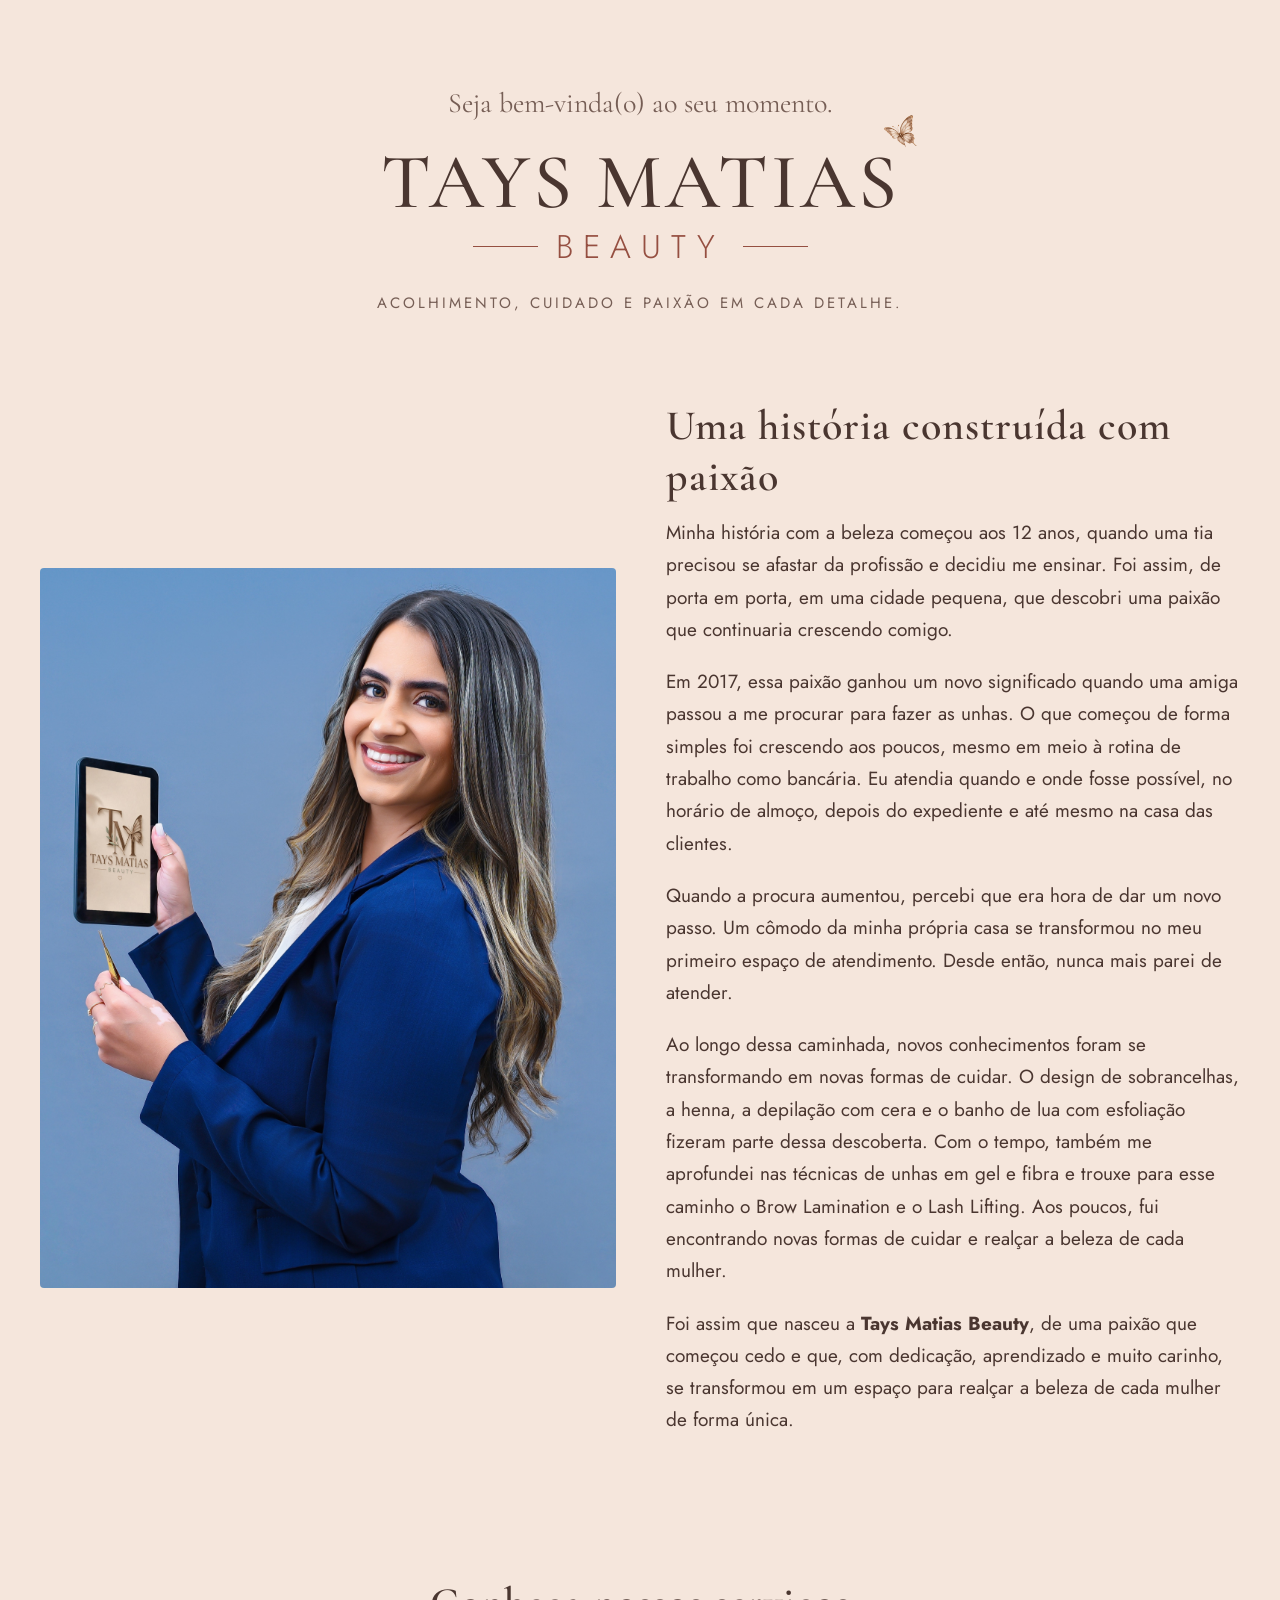
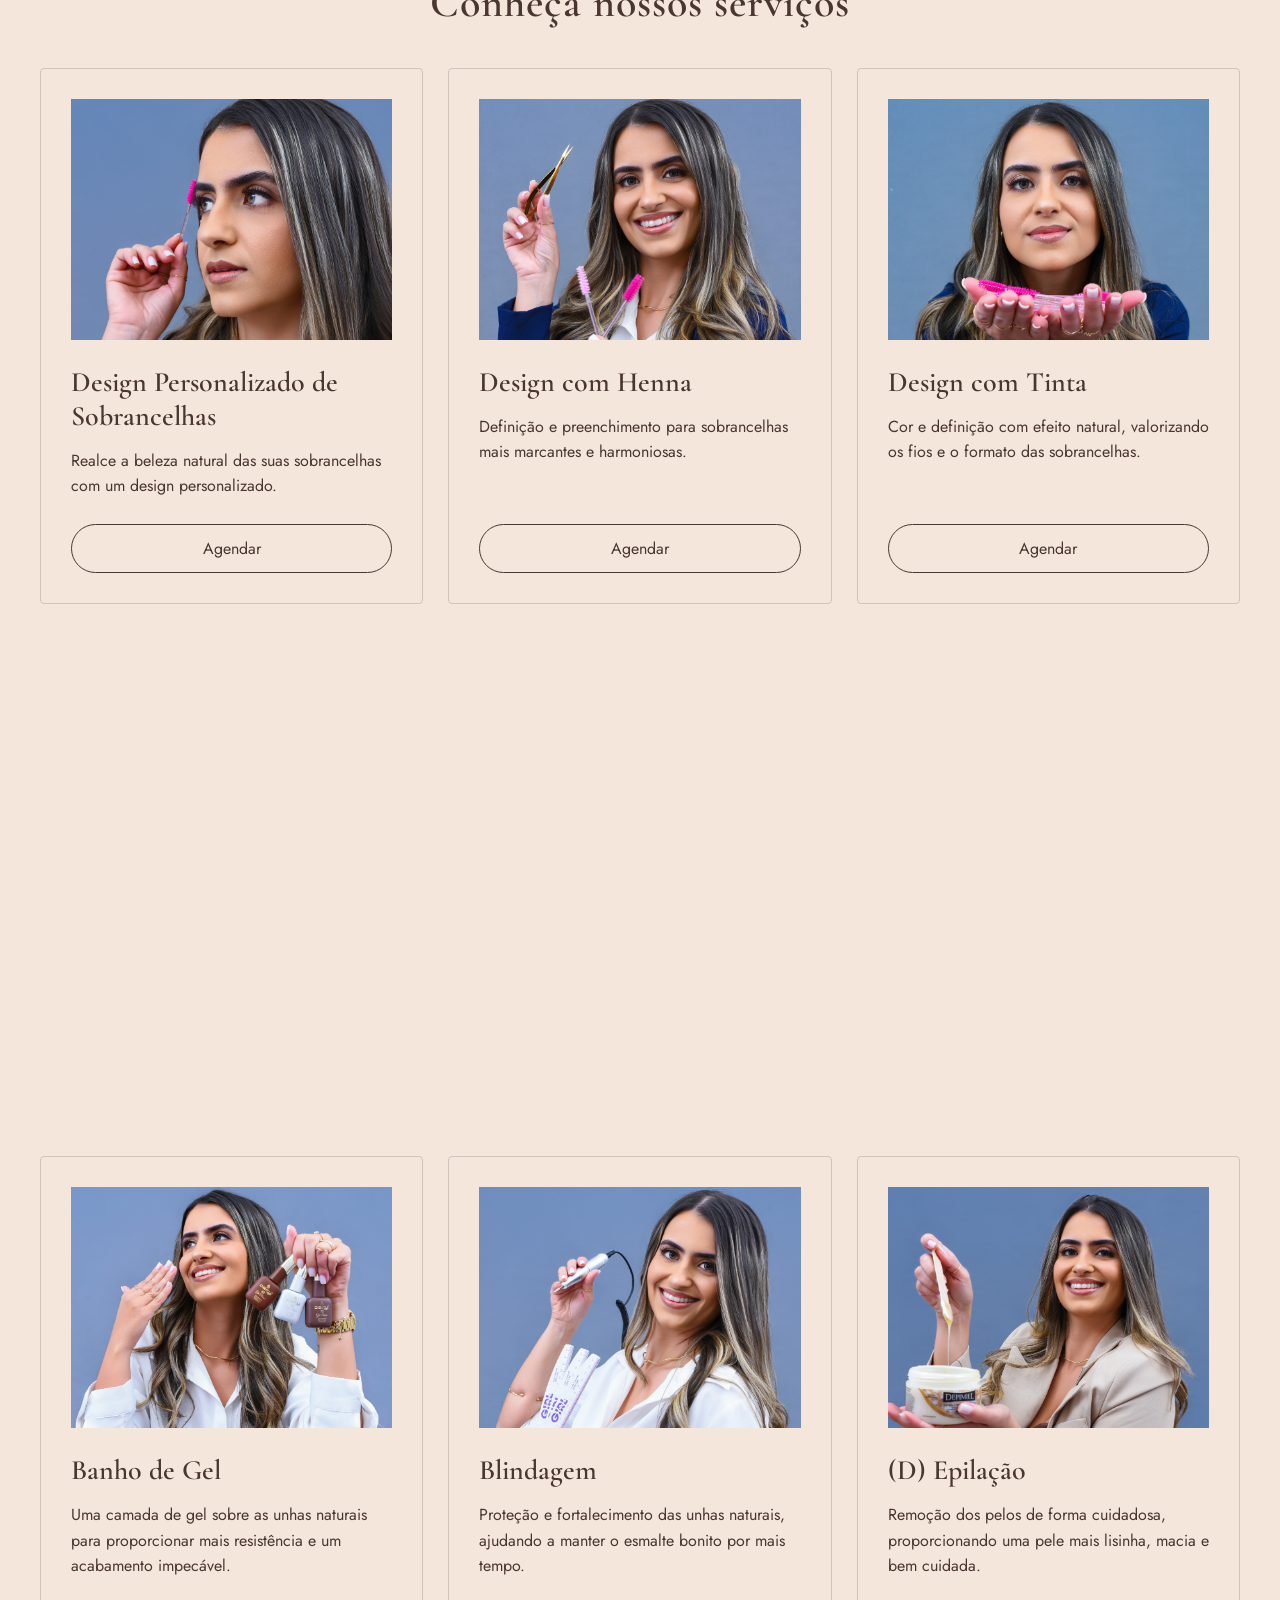
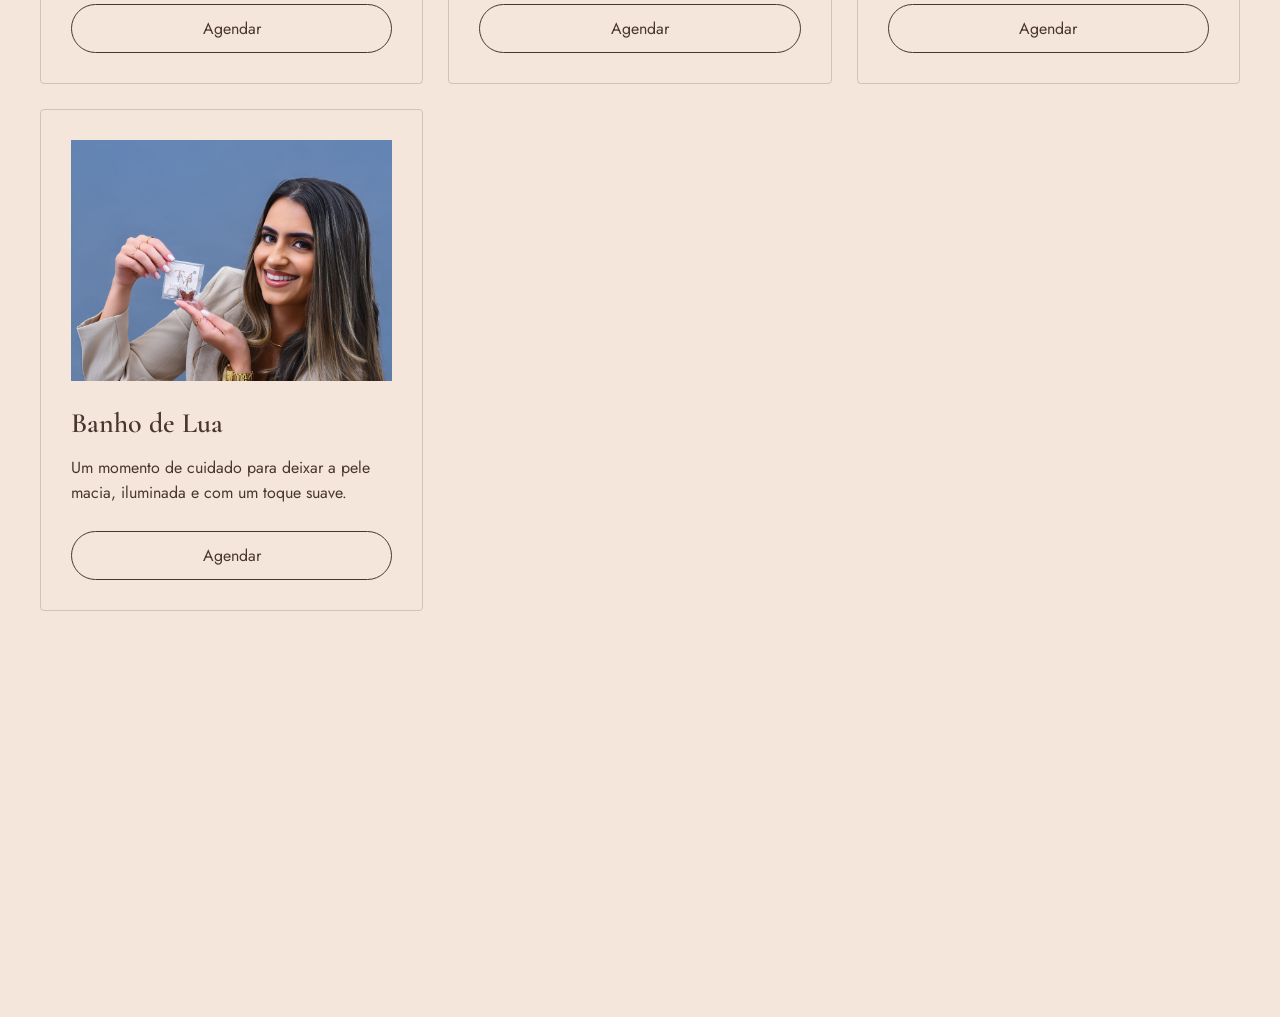
<file: public/index.html>
<!doctype html>
<html lang="pt-br">

<head>
    <meta charset="UTF-8">
    <meta name="viewport" content="width=device-width, initial-scale=1">

    <title>Tays Matias Beauty</title>

    <link rel="preconnect" href="https://fonts.googleapis.com">
    <link rel="preconnect" href="https://fonts.gstatic.com" crossorigin>

    <link
        href="https://fonts.googleapis.com/css2?family=Cormorant+Garamond:wght@400;500;600;700&family=Jost:wght@300;400;500&display=swap"
        rel="stylesheet">

    <link
        rel="stylesheet"
        href="https://cdnjs.cloudflare.com/ajax/libs/font-awesome/6.5.2/css/all.min.css">

    <link rel="stylesheet" href="static/css/style.css">
</head>

<body>

    <main>

        <!-- HERO -->

        <section class="hero">

            <div class="hero-content">

                <p class="welcome">
                    Seja bem-vinda(o)
                    ao seu momento.
                </p>

                <h1>
                    <span class="logo-nome">
                        TAYS MATIAS

                        <img
                            src="static/img/borboleta.png"
                            alt=""
                            class="logo-borboleta"
                        >
                    </span>    

                    <span class="beauty">BEAUTY</span>
                </h1>

                <p class="subtitle">
                    Acolhimento, cuidado e paixão em cada detalhe.
                </p>

            </div>

        </section>


        <!-- SOBRE -->

        <section class="sobre">

            <div class="sobre-content">

                <div class="sobre-foto reveal-left">

                    <img
                        src="static/img/tays-profissional.jpg"
                        alt="Tays Matias">

                </div>

                <div class="sobre-texto reveal-right">

                    <h2>
                        Uma história construída com paixão
                    </h2>

                    <p>
                        Minha história com a beleza começou aos 12 anos, quando uma tia precisou se afastar da
                        profissão e decidiu me ensinar. Foi assim, de porta em porta, em uma cidade pequena, que
                        descobri uma paixão que continuaria crescendo comigo.
                    </p>

                    <p>
                        Em 2017, essa paixão ganhou um novo significado quando uma amiga passou a me procurar para
                        fazer as unhas. O que começou de forma simples foi crescendo aos poucos, mesmo em meio à rotina
                        de trabalho como bancária. Eu atendia quando e onde fosse possível, no horário de almoço,
                        depois do expediente e até mesmo na casa das clientes.
                    </p>

                    <p>
                        Quando a procura aumentou, percebi que era hora de dar um novo passo. Um cômodo da minha própria
                        casa se transformou no meu primeiro espaço de atendimento. Desde então, nunca mais parei de
                        atender.
                    </p>

                    <p>
                        Ao longo dessa caminhada, novos conhecimentos foram se transformando em novas formas de cuidar.
                        O design de sobrancelhas, a henna, a depilação com cera e o banho de lua com esfoliação fizeram
                        parte dessa descoberta. Com o tempo, também me aprofundei nas técnicas de unhas em gel e fibra e
                        trouxe para esse caminho o Brow Lamination e o Lash Lifting.
                        Aos poucos, fui encontrando novas formas de cuidar e realçar a beleza de cada mulher.
                    </p>

                    <p>
                        Foi assim que nasceu a <strong>Tays Matias Beauty</strong>, de uma paixão que começou cedo e
                        que, com dedicação, aprendizado e muito carinho, se transformou em um espaço para realçar a
                        beleza de cada mulher de forma única.
                    </p>

                </div>

            </div>

        </section>


        <!-- SERVIÇOS -->

        <section id="servicos" class="servicos">

            <h2 class="reveal">
                Conheça nossos serviços
            </h2>

            <div class="servicos-container">


                <!-- DESIGN PERSONALIZADO -->

                <div class="servico-card reveal">

                    <div class="servico-foto">

                        <img
                            src="static/img/design-personalizado.jpg"
                            alt="Design Personalizado">

                    </div>

                    <h3>Design Personalizado de Sobrancelhas</h3>

                    <p>
                        Realce a beleza natural das suas sobrancelhas
                        com um design personalizado.
                    </p>

                    <a
                        href="#"
                        class="botao-agendar"
                        data-servico="Design Personalizado de Sobrancelhas">
                        Agendar
                    </a>

                </div>


                <!-- DESIGN COM HENNA -->

                <div class="servico-card reveal">

                    <div class="servico-foto">

                        <img
                            src="static/img/design-henna.jpg"
                            alt="Design com Henna">

                    </div>

                    <h3>Design com Henna</h3>

                    <p>
                        Definição e preenchimento para sobrancelhas mais marcantes e harmoniosas.
                    </p>

                    <a
                        href="#"
                        class="botao-agendar"
                        data-servico="Design com Henna">
                        Agendar
                    </a>

                </div>


                <!-- DESIGN COM TINTA -->

                <div class="servico-card reveal">

                    <div class="servico-foto">

                        <img
                            src="static/img/design-tinta.jpg"
                            alt="Design com Tinta">

                    </div>

                    <h3>Design com Tinta</h3>

                    <p>
                        Cor e definição com efeito natural, valorizando os fios e o formato das sobrancelhas.
                    </p>

                    <a
                        href="#"
                        class="botao-agendar"
                        data-servico="Design com Tinta">
                        Agendar
                    </a>

                </div>


                <!-- BROW LAMINATION -->

                <div class="servico-card reveal">

                    <div class="servico-foto">

                        <img
                            src="static/img/brow-lamination.jpg"
                            alt="Brow Lamination">

                    </div>

                    <h3>Brow Lamination</h3>

                    <p>
                        Sobrancelhas alinhadas e definidas,
                        valorizando o seu olhar.
                    </p>

                    <a
                        href="#"
                        class="botao-agendar"
                        data-servico="Brow Lamination">
                        Agendar
                    </a>

                </div>


                <!-- LASH LIFTING -->

                <div class="servico-card reveal">

                    <div class="servico-foto">

                        <img
                            src="static/img/lash-lifting.jpg"
                            alt="Lash Lifting">

                    </div>

                    <h3>Lash Lifting</h3>

                    <p>
                        Curvatura e realce dos cílios para
                        um olhar marcante e natural.
                    </p>

                    <a
                        href="#"
                        class="botao-agendar"
                        data-servico="Lash Lifting">
                        Agendar
                    </a>

                </div>


                <!-- UNHAS TRADICIONAIS -->

                <div class="servico-card reveal">

                    <div class="servico-foto">

                        <img
                            src="static/img/unhas-tradicionais.jpg"
                            alt="Unhas Tradicionais">

                    </div>

                    <h3>Unhas Tradicionais</h3>

                    <p>
                        Cuidados com as unhas e esmaltação para um acabamento bonito,
                        delicado e bem cuidado.
                    </p>

                    <a
                        href="#"
                        class="botao-agendar"
                        data-servico="Unhas Tradicionais">
                        Agendar
                    </a>

                </div>


                <!-- BANHO DE GEL -->

                <div class="servico-card reveal">

                    <div class="servico-foto">

                        <img
                            src="static/img/banho-gel.jpg"
                            alt="Banho de Gel">

                    </div>

                    <h3>Banho de Gel</h3>

                    <p>
                        Uma camada de gel sobre as unhas naturais
                        para proporcionar mais resistência e um acabamento impecável.
                    </p>

                    <a
                        href="#"
                        class="botao-agendar"
                        data-servico="Banho de Gel">
                        Agendar
                    </a>

                </div>


                <!-- BLINDAGEM -->

                <div class="servico-card reveal">

                    <div class="servico-foto">

                        <img
                            src="static/img/blindagem.jpg"
                            alt="Blindagem">

                    </div>

                    <h3>Blindagem</h3>

                    <p>
                        Proteção e fortalecimento das unhas naturais,
                        ajudando a manter o esmalte bonito por mais tempo.
                    </p>

                    <a
                        href="#"
                        class="botao-agendar"
                        data-servico="Blindagem">
                        Agendar
                    </a>

                </div>


                <!-- EPILAÇÃO -->

                <div class="servico-card reveal">

                    <div class="servico-foto">

                        <img
                            src="static/img/depilacao.jpg"
                            alt="Epilação">

                    </div>

                    <h3>(D) Epilação</h3>

                    <p>
                        Remoção dos pelos de forma cuidadosa,
                        proporcionando uma pele mais lisinha, macia e bem cuidada.
                    </p>

                    <a
                        href="#"
                        class="botao-agendar"
                        data-servico="(D) Epilação">
                        Agendar
                    </a>

                </div>


                <!-- BANHO DE LUA -->

                <div class="servico-card reveal">

                    <div class="servico-foto">

                        <img
                            src="static/img/banho-lua.jpg"
                            alt="Banho de Lua">

                    </div>

                    <h3>Banho de Lua</h3>

                    <p>
                        Um momento de cuidado para deixar a pele macia,
                        iluminada e com um toque suave.
                    </p>

                    <a
                        href="#"
                        class="botao-agendar"
                        data-servico="Banho de Lua">
                        Agendar
                    </a>

                </div>

            </div>

        </section>


        <!-- CONTATO -->

        <section id="contato" class="contato">

            <div class="contato-content reveal">

                <h2>Nossos contatos</h2>

                <p>
                    Para agendamentos, dúvidas ou mais informações,
                    entre em contato pelos canais abaixo.
                </p>

                <div class="contato-links">

                    <a href="#"
                       class="contato-item"
                        id="contato-whatsapp">
                        <i class="fa-brands fa-whatsapp"></i>

                        WhatsApp

                    </a>

                    <a
                        href="https://www.instagram.com/taysmatias.beauty/"
                        target="_blank"
                        class="contato-item">

                        <i class="fa-brands fa-instagram"></i>

                        Instagram

                    </a>

                </div>

            </div>

        </section>

    </main>


    <script src="static/js/script.js"></script>

</body>

</html>
</file>
<file: public/static/css/style.css>
* {
    margin: 0;
    padding: 0;
    box-sizing: border-box;
}

body{
    font-family: Jost, sans-serif;
    background-color: #f5e6dc;
    color: #4a3630;
}

/* HERO */

.hero{
    min-height: 50vh;
    display: flex;
    justify-content: center;
    align-items: center;
    text-align: center;
    padding: 45px 20px 15px;
}

.hero-content{
    max-width: 700px;
    transform: translateY(-40px);
    animation: heroEntrada 1.1s ease forwards;
}

.logo-nome{
    position: relative;
    display: inline-block;
    white-space: nowrap;
}

.logo-borboleta{
    position: absolute;
    width: 55px;
    right: -25px;
    top: -32px;
    pointer-events: none;
}

.welcome{
    font-family: 'Cormorant Garamond', serif;
    font-size: 28px;
    color: #765e55;
    margin-bottom: 25px;
}

.hero h1{
    font-family: 'Cormorant Garamond', serif;
    font-size: 78px;
    font-weight: 500;
    line-height: 0.95;
    letter-spacing: 3px;
    margin-bottom: 30px;
}

.hero h1 .beauty{
    display: flex;
    align-items: center;
    justify-content: center;
    gap: 18px;
    font-family: 'Jost', sans-serif;
    font-size: 0.42em;
    color: #954f41;
    font-weight: 300;
    letter-spacing: 10px;
    margin-top: 12px;
}

.hero h1 .beauty:before,
.hero h1 .beauty:after{
    content: "";
    width: 65px;
    height: 1px;
    background-color: #954f41;
}

.subtitle{
    font-family: 'Jost', sans-serif;
    font-size: 15px;
    font-weight: 400;
    text-transform: uppercase;
    letter-spacing: 3px;
    color: #765e55;
    margin-bottom: 0;
}

/* SOBRE */

.sobre{
    padding: 20px 20px 60px;
    margin-top: -70px;
}

.sobre-content{
    max-width: 1200px;
    margin: 0 auto;
    display: flex;
    align-items: center;
    gap: 50px;
}

.sobre-foto,
.sobre-texto{
    flex: 1;
}

.sobre-foto{
    flex: 0 0 48%;
}

.sobre-foto img{
    width: 100%;
    height: auto;
    display: block;
    object-fit: cover;
    object-position: center;
    border-radius: 4px;
    transition:
        transform 0.6s ease,
        box-shadow 0.6s ease;
}

.sobre-content p{
    margin-bottom: 20px;
    line-height: 1.7;
    font-size: 19px;
}

.sobre h2,
.servicos h2{
    font-family: 'Cormorant Garamond', serif;
    font-size: 42px;
    font-weight: 600;
    letter-spacing: 1px;
    margin-bottom: 15px;
}

/* SERVIÇOS */

.servicos{
    padding: 60px 20px;
}

.servicos h2{
    text-align: center;
}

.servicos-container{
    max-width: 1200px;
    margin: 40px auto 0;
    display: grid;
    grid-template-columns: repeat(3, 1fr);
    gap: 25px;
}

.servico-foto{
    max-width: 100%;
    aspect-ratio: 4/3;
    overflow: hidden;
    margin-bottom: 25px;
}

.servico-foto img{
    width: 100%;
    height: auto;
    object-fit: cover;
    object-position: center;
    display: block;
    transition: transform 0.7s ease;
}

.servico-card{
    padding: 30px;
    border: 1px solid rgba(74,54,48,0.2);
    border-radius: 4px;
    display: flex;
    flex-direction: column;
}

.servico-card h3{
    font-family: 'Cormorant Garamond', serif;
    font-size: 28px;
    font-weight: 600;
    margin-bottom: 15px;
}

.servico-card p{
    font-size: 16px;
    line-height: 1.6;
    margin-bottom: 25px;
}

.botao-agendar{
    display: inline-block;
    text-decoration: none;
    color: #4a3630;
    border: 1px solid #4a3630;
    padding: 12px 25px;
    text-align: center;
    margin-top: auto;
    border-radius: 25px;
    transition:
        background-color 0.3s ease,
        color 0.3s ease,
        transform 0.3s ease;
}

.botao-agendar:hover{
    background-color: #4a3630;
    color: #f5e6dc;
    transform: translateY(-5px);
    box-shadow: 0 8px 15px rgba(74,54,48,0.2);
}

.botao-agendar:active{
    background-color: #4a3630;
    color: #f5e6dc;
    transform: translateY(-3px);
}

/* CONTATO */

.contato{
    padding: 80px 20px;
}

.contato-content{
    max-width: 800px;
    margin: 0 auto;
    text-align: center;
}

.contato-content h2{
    font-family: 'Cormorant Garamond', serif;
    font-size: 42px;
    font-weight: 600;
    margin-bottom: 20px;
}

.contato-content p{
    font-size: 18px;
    line-height: 1.7;
    margin-bottom: 35px;
}

.contato-links{
    display: flex;
    justify-content: center;
    gap: 20px;
}

.contato-item{
    display: inline-block;
    text-decoration: none;
    color: #4a3630;
    border: 1px solid #4a3630;
    padding: 12px 28px;
    border-radius: 25px;
    transition:
        background-color 0.3s ease,
        color 0.3s ease,
        transform 0.3s ease,
        box-shadow 0.3s ease;
}

.contato-item i{
    font-size: 20px;
}

.contato-item:hover{
    background-color: #4a3630;
    color: #f5e6dc;
    transform: translateY(-5px);
    box-shadow: 0 8px 15px rgba(74,54,48,0.2);
}

.contato-item:active{
    background-color: #4a3630;
    color: #f5e6dc;
    transform: translateY(-3px);
}

/* ANIMAÇÕES DE ROLAGEM */

@keyframes heroEntrada{
    from{
        opacity: 0;
        transform: translateY(-15px);
    }

    to{
        opacity: 1;
        transform: translateY(-40px);
    }
}

.reveal{
    opacity: 0;
    transform: translateY(45px);
    transition:
        opacity 0.8s ease,
        transform 0.8s ease;
}

.reveal.active{
    opacity: 1;
    transform: translateY(0);
}

.reveal-left{
    opacity: 0;
    transform: translateX(-60px);
    transition:
        opacity 0.9s ease,
        transform 0.9s ease;
}

.reveal-left.active{
    opacity: 1;
    transform: translateX(0);
}

.reveal-right{
    opacity: 0;
    transform: translateX(60px);
    transition:
        opacity 0.9s ease,
        transform 0.9s ease;
}

.reveal-right.active{
    opacity: 1;
    transform: translateX(0);
}

.servico-card.reveal{
    opacity: 0;
    transform: scale(0.96);
    transition:
        opacity 0.7s ease,
        transform 0.7s ease,
        box-shadow 0.4s ease,
        border-color 0.4s ease;
}

.servico-card.reveal.active{
    opacity: 1;
    transform: scale(1);
}

.servico-card.reveal.active:hover{
    transform: translateY(-6px);
    box-shadow: 0 14px 30px rgba(74,54,48,0.12);
    border-color: rgba(74,54,48,0.35);
}

.servico-card:hover .servico-foto img{
    transform: scale(1.04);
}

.sobre-foto img:hover{
    transform: scale(1.015);
    box-shadow: 0 15px 35px rgba(74,54,48,0.12);
}

/* CELULAR */

@media (max-width: 600px){

    .hero{
        min-height: 50vh;
        padding: 30px 20px 10px;
    }

    .hero h1{
        font-size: 48px;
        letter-spacing: 2px;
    }

    .hero h1 .beauty{
        letter-spacing: 6px;
    }

    .logo-borboleta{
        width: 42px;
        right: -15px;
        top: -23px;
    }

    .welcome{
        font-size: 20px;
        margin-bottom: 24px;
    }

    .subtitle{
        font-size: 10px;
        letter-spacing: 2px;
    }

    .sobre{
        padding: 15px 20px 40px;
        margin-top: -50px;
    }

    .sobre-content{
        flex-direction: column;
        gap: 30px;
    }

    .sobre-content p{
        font-size: 17px;
    }

    .sobre-foto{
        flex: 1;
        width: 100%;
    }

    .sobre h2,
    .servicos h2{
        font-size: 36px;
    }

    .servicos{
        padding: 50px 15px;
    }

    .servicos-container{
        grid-template-columns: repeat(2, 1fr);
        gap: 12px;
        margin-top: 30px;
    }

    .servico-card{
        padding: 12px;
    }

    .servico-card h3{
        font-size: 21px;
        margin-bottom: 10px;
    }

    .servico-card p{
        font-size: 14px;
    }

    .servico-foto{
        margin-bottom: 15px;
    }

    .botao-agendar{
        background-color: #4a3630;
        color: #f5e6dc;
        padding: 10px 12px;
    }

    .botao-agendar:hover{
        transform: none;
        box-shadow: none;
    }

    .contato{
        padding: 60px 20px;
    }

    .contato-content h2{
        font-size: 36px;
    }

    .contato-links{
        flex-direction: column;
        align-items: center;
    }

    .contato-item{
        width: 220px;
        background-color: #4a3630;
        color: #f5e6dc;
    }

    .reveal{
        transform: translateY(25px);
    }

    .reveal-left,
    .reveal-right{
        transform: translateY(30px);
    }

    .reveal,
    .reveal-left,
    .reveal-right{
        transition-duration: 0.25s;
    }

    .reveal.active,
    .reveal-left.active,
    .reveal-right.active{
        transform: translateY(0);
    }

    .servico-card:hover{
        transform: none;
        box-shadow: none;
    }

    .servico-card:hover .servico-foto img {
        transform: none;
    }
}

/* DISPOSITIVOS TOUCH*/

@media (hover: none), (pointer: coarse){
        .botao-agendar,
        .contato-item{
            background-color: #4a3630;
            color: #f5e6dc;
        }

        .botao-agendar:hover,
        .contato-item:hover{
            transform: none;
            box-shadow: none;
        }
}

/* ACESSIBILIDADE */

@media (prefers-reduced-motion: reduce){

    .reveal,
    .reveal-left,
    .reveal-right{
        opacity: 1;
        transform: none;
        transition: none;
    }

    .hero-content{
        animation: none;
    }
}
</file>
